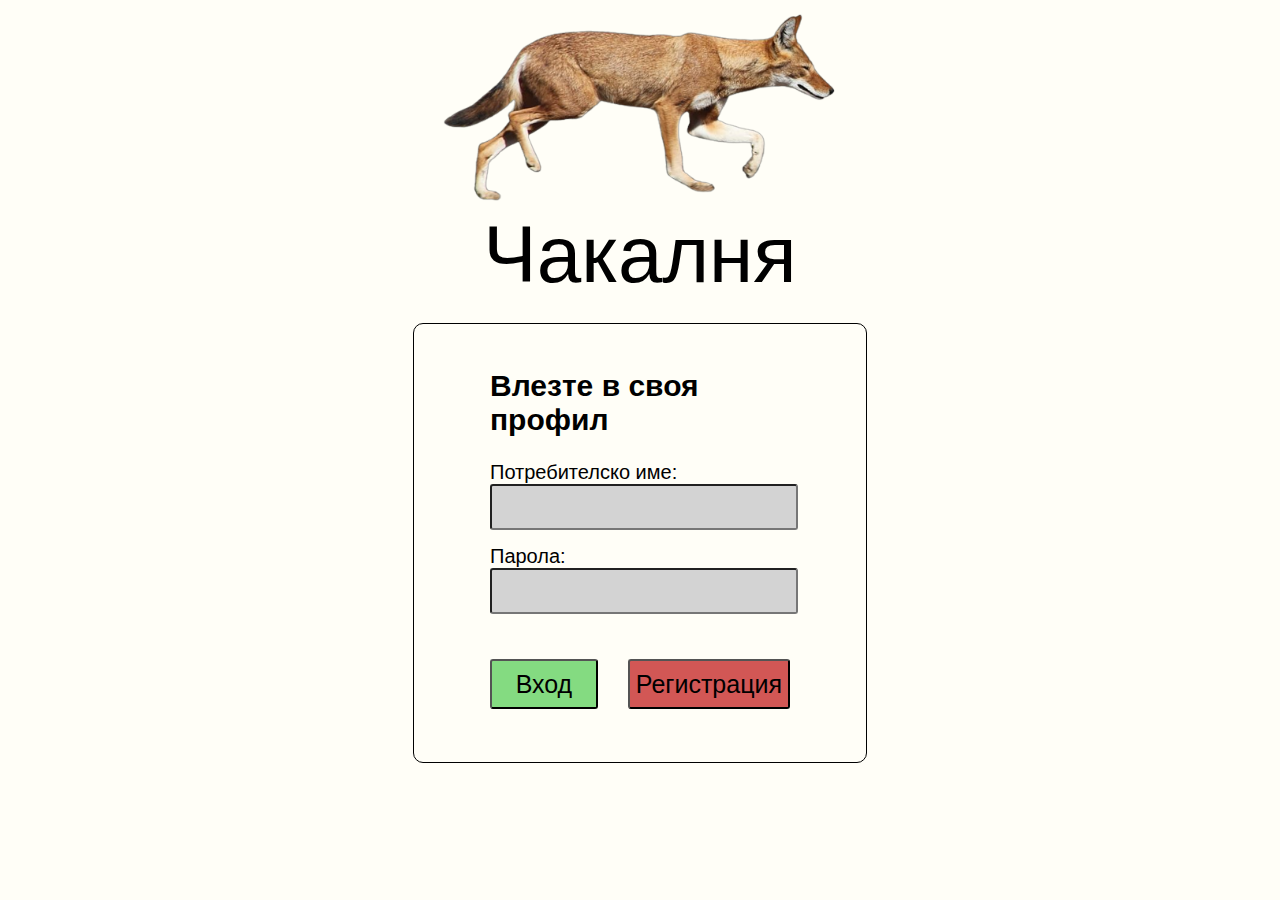
<file: frontend/login/login.html>
<!DOCTYPE html>
<html lang="en">

<head>
    <meta charset="UTF-8">
    <meta http-equiv="X-UA-Compatible" content="IE=edge">
    <meta name="viewport" content="width=device-width, initial-scale=1.0">
    <title>Чакалня</title>

    <link rel="stylesheet" href="./css/style.css">
    <script defer src="./js/events.js"></script>
</head>

<body>
    <header>
        <img id="logo" src="./img/pagelogo.png">
        <h1>Чакалня</h1>
    </header>
    <article id="main-section">
        <form id="login-form">
            <h2>Влезте в своя профил</h2>
            <label for="username">Потребителско име:</label>
            <input id="username">

            <label for="password">Парола:</label>
            <input id="password" type="password">

            <section id="button-container">
                <button id="login-button">Вход</button>
                <button id="register-button">Регистрация</button>
            </section>
        </form>
    </article>
</body>

</html>
</file>
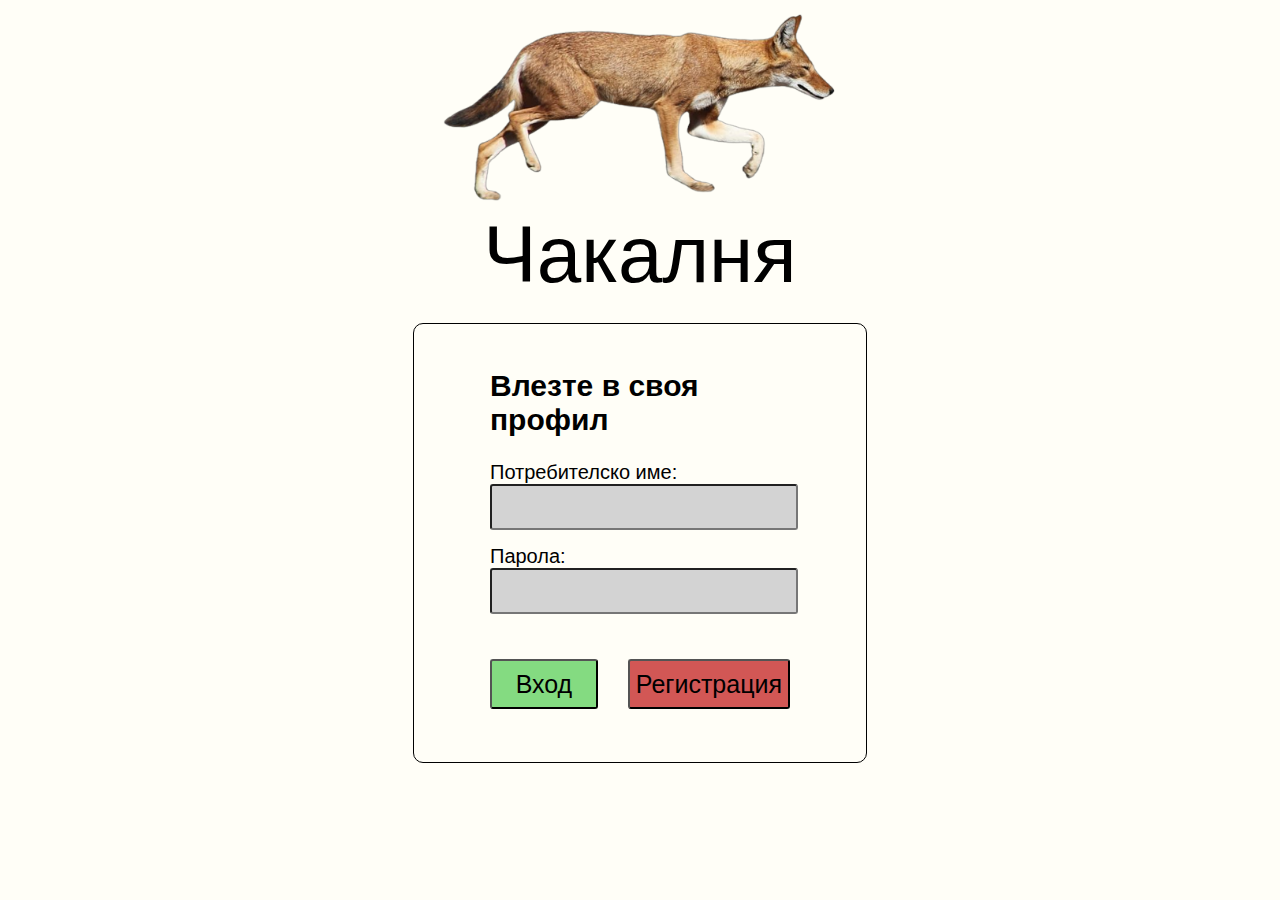
<file: frontend/queue/queue.html>
<!DOCTYPE html>
<html lang="en">

<head>
    <meta charset="UTF-8">
    <meta http-equiv="X-UA-Compatible" content="IE=edge">
    <meta name="viewport" content="width=device-width, initial-scale=1.0">
    <title>Чакалня</title>
    <link rel="stylesheet" href="./css/queue.css">
    <script defer src="./js/script.js"></script>
</head>

<body>
    <header>
        <img id="logo" src="./img/pagelogo.png">
    </header>
    <h1 id="room-name">ЧАКАЛНЯ ЗА СТАЯ НОМЕР ____</h1>
    <section id="newsect">

        <article class="child">

            <section id="buttons">
                <button id="join-button">Join Queue</button>
                <button id="leave-button">Leave Queue</button>
                <button id="quit-button">Quit Queue</button>
            </section>
            <section id="queue">
                <ol id="ordered-list">
                </ol>
            </section>

        </article>
        <section id="chatroom" class="child">
            <section id="chatroom-content">
                <section id="messages">
                </section>
                <input type="text" name="" id="input-to-chat">
                <button id="normal-send-button">send</button>
                <button id="private-send-button">private send</button>
            </section>

        </section>

    </section>
</body>

</html>
</file>
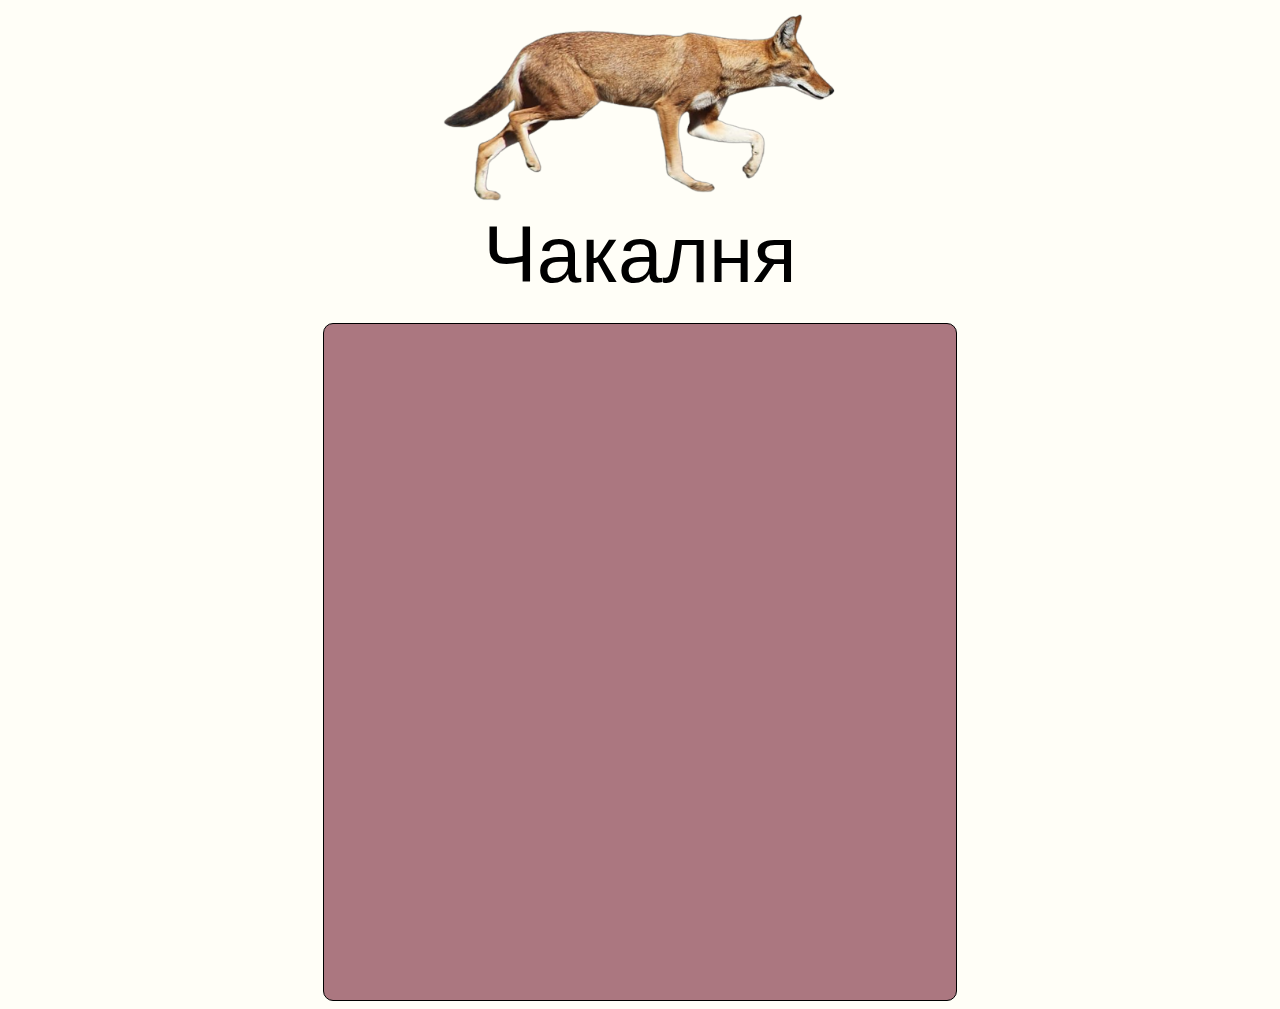
<file: frontend/student/student_account.html>
<!DOCTYPE html>
<html lang="en">
<head>
    <meta charset="UTF-8">
    <meta http-equiv="X-UA-Compatible" content="IE=edge">
    <meta name="viewport" content="width=device-width, initial-scale=1.0">
    <title>Welcome</title>
    <link rel="stylesheet" href="./css/style.css">
    <script defer src="./js/events.js"></script>
</head>
<body>
    <header>
        <img id="logo" src="./img/pagelogo.png">
        <h1>Чакалня</h1>
    </header>
    <main id="main-section">
        <article id="invites">
            <h3 id="no-invite-message">Няма активни покани за срещи</h3>
            
        </article>
    </main>
</body>
</html>
</file>
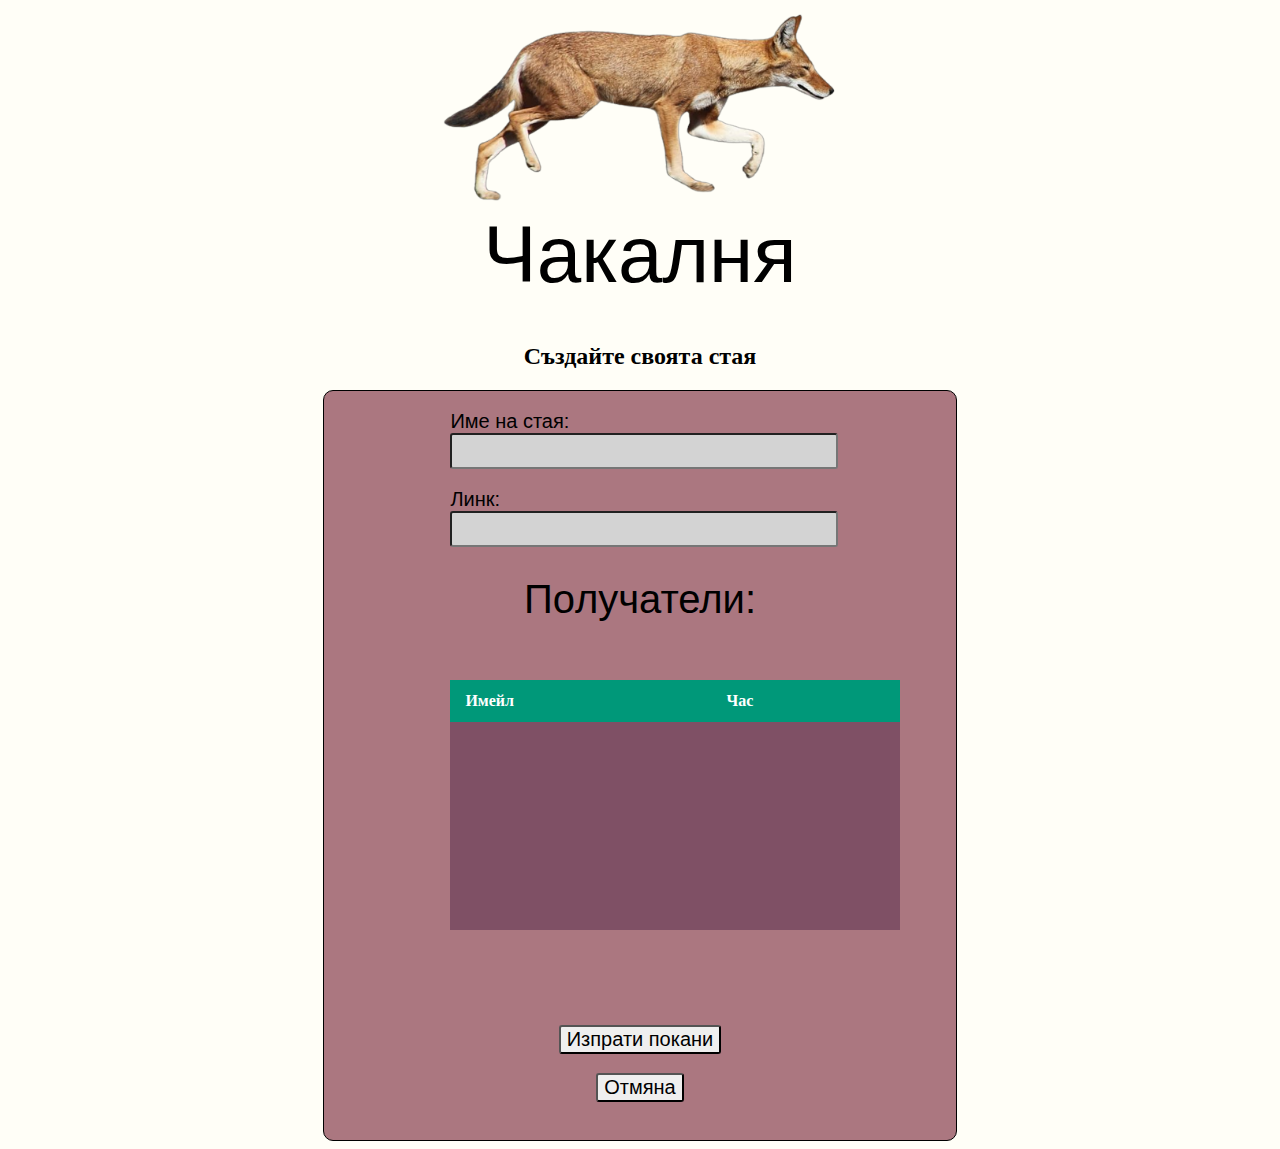
<file: frontend/teacher/create_meet.html>
<!DOCTYPE html>
<html lang="en">

<head>
    <meta charset="UTF-8">
    <meta http-equiv="X-UA-Compatible" content="IE=edge">
    <meta name="viewport" content="width=device-width, initial-scale=1.0">
    <link rel="stylesheet" href="./css/createstyle.css">
    <script defer src="./js/create_meet.js"></script>
    <title>Create Meet</title>
</head>

<body>
    <header>
        <img id="logo" src="./img/pagelogo.png">
        <h1>Чакалня</h1>
        <h2>Създайте своята стая</h2>
    </header>



    <article>
        <form id="invite-form">
            <label for="roomName">Име на стая:</label>
            <input type="text" id="roomName">
            <label for="url">Линк:</label>
            <input id="url" type="text" required>

            <h2>Пoлучатели:</h2>


            <section id="user-info">
                <!-- <label for="email">Имейл на получател:</label>
                <input id="email" type="email" required>

                <label for="time">Час на започване:</label>
                <input id="time" type="time"> -->
            </section>

            <section id="invited-users">
                <table id="invite-table" class="invite-table">

                    <thead>
                        <th>Имейл</th>
                        <th>Час</th>
                    </thead>
                    <!--To do...-->
                    <tbody>
                    </tbody>

                </table>
            </section>

            <p id="result-message"></p>
            <button id="send-button">Изпрати покани</button>
            <button id="cancel-btn">Отмяна</button>


        </form>
    </article>
</body>

</html>
</file>
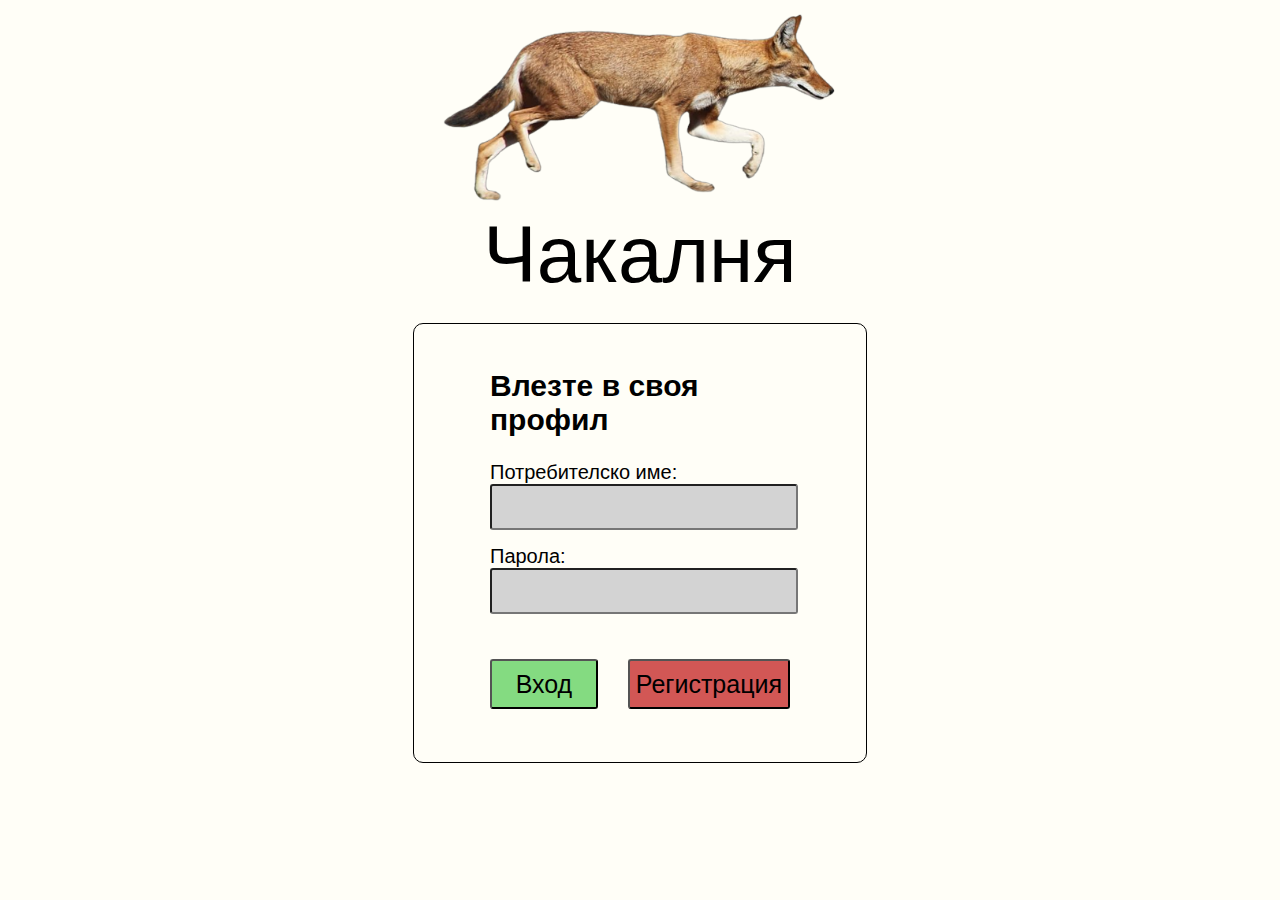
<file: frontend/teacher/teacher_main.html>
<!DOCTYPE html>
<html lang="en">
<head>
    <meta charset="UTF-8">
    <meta http-equiv="X-UA-Compatible" content="IE=edge">
    <meta name="viewport" content="width=device-width, initial-scale=1.0">
    <title>Welcome</title>
    <link rel="stylesheet" href="./css/teacher_main.css">
    <script defer src="./js/script.js"></script>
</head>
<body>
    <header>
        <img id="logo" src="./img/pagelogo.png">
        <h1>Чакалня</h1>
    </header>
    <main id="main-section">
        <h3 id="no-invite-message">Няма активни покани за срещи</h3>
        <article id="invites">
            
        </article>
        <section id="create">
            <img id="add_icon" src="./img/add-on-icon-1.png" alt="Add icon">
            <section>
                <h2 id="create-meeting">Create meeting</h2>
            </section>


        </section>
    </main>
</body>
</html>
</file>
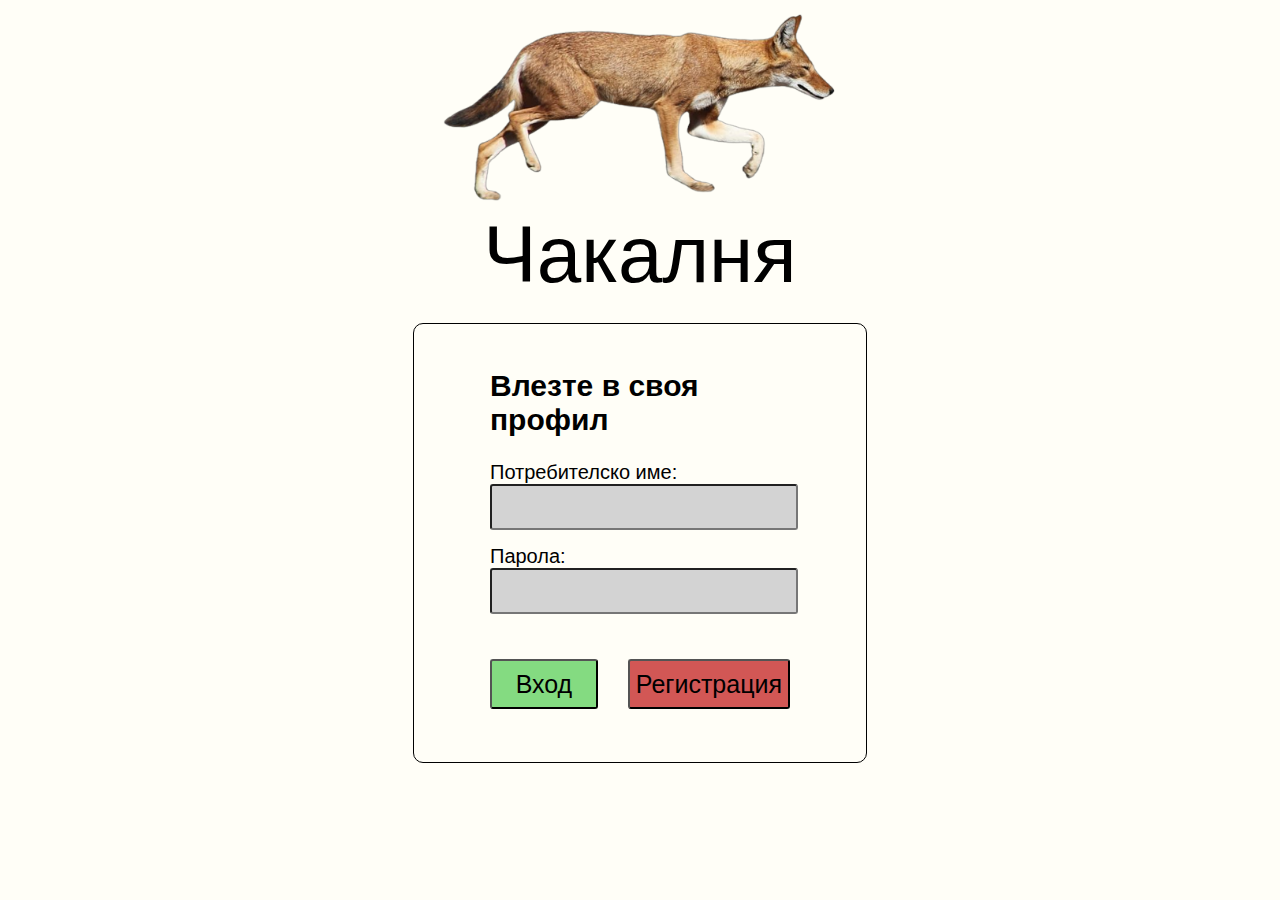
<file: frontend/teacher/techer_view.html>
<!DOCTYPE html>
<html lang="en">

<head>
    <meta charset="UTF-8">
    <meta http-equiv="X-UA-Compatible" content="IE=edge">
    <meta name="viewport" content="width=device-width, initial-scale=1.0">
    <title>Преглед на опашка</title>
    <link rel="stylesheet" href="./css/teach_view.css">
    <script defer src="./js/view_script.js"></script>
</head>

<body>
    <header>
        <img id="logo" src="./img/pagelogo.png">
    </header>
    <h1 id="room-name">ЧАКАЛНЯ ЗА СТАЯ НОМЕР ____</h1>

    <section class="btn-group">
        <button>Добави всички</button>
        <button>Добави всички временно</button>
        <button id="clear-queue" onclick="clearTable()">Изчисти опашка</button>
    </section>

    <section id="newsect">
        <article class="child">
            <section id="queue">
                <ol id="ordered-list">
                    
                </ol>
            </section>
        </article>
        <section id="chatroom" class="child">
            <section id="chatroom-content">
                <section id="messages">
                </section>
                <input type="text" name="" id="input-to-chat">
                <button id="normal-send-button">send</button>
            </section>
        </section>

    </section>

    <section id="wait-time">
       <label for="time">Средно време за изчакване:</label>
       <input id="time" type="time">
    </section>

    <button id="exit-btn">Прекрати срещата</button>
</body>

</html>
</file>
<file: frontend/login/css/style.css>
body {
    background-color: rgb(255, 254, 247);
    display: flex;
    flex-direction: column;
    align-items: center;
    justify-content: center;

}

img#logo {
    height: 200px;
    width: auto;
}

header {
    display: flex;
    flex-direction: column;
    align-items: center;
    justify-content: center;
}

article {
    display: flex;
    justify-content: center;
    flex-direction: column;
    align-items: center; 
    width: 10%;
    height: 400px;
    border: 1px solid black;
    border-radius: 10px;
    padding-left: 10%;
    padding-right: 10%;
    padding-bottom: 3%;
    flex-shrink: 1;
    min-width: 200px;
}

form {
    display: flex;
    justify-content: space-between;
    align-content: space-between;
    flex-direction: column;
    width: 150%;
    flex-shrink: 1;
    min-width: 100px;
}

h1{
    display: flex;
    font-size: 80px;
    font-weight: normal;
    font-family: 'Gill Sans', 'Gill Sans MT', Calibri, 'Trebuchet MS', sans-serif;
    margin-top: 1px;
    margin-bottom: 5%;
}

form>h2 {
    display: flex;
    font-weight: normal;
    font-size: 30px;
    font-weight: bold;
    font-family: 'Gill Sans', 'Gill Sans MT', Calibri, 'Trebuchet MS', sans-serif;
    justify-content: center;
    margin-top: 10%;
}

form label {
    font-size: 20px;
    font-family: 'Gill Sans', 'Gill Sans MT', Calibri, 'Trebuchet MS', sans-serif;
}

form input {
    width: 100%;
    min-height: 40px;
    font-size:18px;
    border-radius: 3px;
    background-color: lightgrey;
    text-indent: 2%;
    vertical-align: middle;
    font-family: 'Gill Sans', 'Gill Sans MT', Calibri, 'Trebuchet MS', sans-serif;
    margin-bottom: 5%;
}

#button-container {
    margin-top: 10%;
    display: flex;
    align-content: flex-start;
    justify-content: center;
}

form button {
    font-size: 25px;
    width: 300px;
    height: 50px;
    border-radius: 3px;
    font-family: 'Gill Sans', 'Gill Sans MT', Calibri, 'Trebuchet MS', sans-serif;
    min-width: fit-content;
}

button#register-button{
    background-color: rgba(189, 10, 10, 0.686);
    margin-left: 10%;
}

button#login-button{
    background-color: rgba(38, 192, 38, 0.566);
}
</file>
<file: frontend/queue/css/queue.css>
body {
    background-color: rgb(255, 254, 247);
    display: flex;
    flex-direction: column;
    align-items: center;
    align-content:space-between;
    justify-content: space-between;
    
}

ol {
    display: flex;
    overflow-y:auto;
    height:240px;
    min-width: 300px;
    flex-direction: column;
    list-style-position: inside;
    text-align: left;
    margin-left: -13%;
 
}
ol li{
    border-bottom: 1px solid grey;
    padding: 10px;
}

article {
    text-align: center;
    background-color: white;
    border: 1px solid black;
    
    width: 300px;
}

#chatroom {
    background-color: rgb(235 235 235 / 81%);
    border: 1px solid black;
    border-left: 0px solid white;
    height: 320px;
    width: 300px;
    min-width: 300px;
    display: flex;
    overflow-y:auto;
}
#input-to-chat {
    width: 280px;
}
.child {
    display: inline-block;
    padding: 1rem 1rem;
    vertical-align: top;
}

#queue {
    justify-content: left;
    align-content: left;
    align-items: left;
    display:flex;
    border-radius: 10px;
    min-height: fit-content;
    min-width: 170px;
}
#messages {
    height: 279px;
    max-height: 279px;
    display: flex;
    flex-direction: column;
    overflow: auto;
    flex-wrap: nowrap;
}
#whole {
    display: inline-block;
}

#logo {
    height: 200px;
    width: auto;
    margin-bottom:30px;
}

/* button#register-button{
    background-color: green;
} */

#buttons {
    
    width: 100px;
    margin: 5px;
    display: inline;
}

#join-button {
    height: 40px;
    border: 1px solid black;
    background-color: lightgreen;
    
}

#leave-button {
    border: 1px solid black;
    background-color: lightblue;
    height: 40px;
    
}

#quit-button {
    border: 1px solid black;
    background-color: rgb(231, 112, 112);
    height: 40px;
    
    /* margin-top: 5px; */
}
#newsect {
    display: flex;
    justify-content: center;
    flex-wrap: nowrap;
    flex-direction: row;
    align-items: stretch;
    width: 60%;
    min-width: 600px;
}
</file>
<file: frontend/student/css/style.css>
body {
    background-color: rgb(255, 254, 247);
    display: flex;
    flex-direction: column;
    align-items: center;
    justify-content: center;
    
}

img#logo {
    height: 200px;
    width: auto;
}

header {
    display: flex;
    flex-direction: column;
    align-items: center;
    justify-content: center;
}

main#main-section {
    display: flex;
    justify-content: top;
    flex-direction: column;
    align-items: flex-start; 
    align-content: flex-start;
    width: 40%;
    height: 600px;
    border: 1px solid black;
    border-radius: 10px;
    padding-left: 5%;
    padding-right: 5%;
    padding-bottom: 3%;
    padding-top: 3%;
    flex-shrink: 1;
    min-width: 300px;
    background-color: rgba(104, 10, 34, 0.556);
}

article#invites {
    display: flex;
    justify-content: space-between;
    align-content: space-between;
    flex-direction: column;
    width: 100%;
    flex-shrink: 1;
}

h1{
    display: flex;
    font-size: 80px;
    font-weight: normal;
    font-family: 'Gill Sans', 'Gill Sans MT', Calibri, 'Trebuchet MS', sans-serif;
    margin-top: 1px;
    margin-bottom: 5%;
}

section.invite{
    display: flex;
    align-content: center;
    align-items: center;
    border: 1px solid black;
    width: 100%;
    height: 80px;
    background-color: rgba(57, 19, 57, 0.384);
}

section.invite:hover, section.invite:active {
    cursor: pointer;
    background-color: rgba(34, 14, 33, 0.481);
}

img.meet_icon{
    width: 50px;
    height: auto;
    margin-left: 3%;
}

h3#no-invite-message{
    background-color: transparent;
    text-align: center;
    padding-bottom: 3%;
    font-weight: lighter;
    display: none;
}

h2{
    margin-left: 10px;
    font-family: 'Gill Sans', 'Gill Sans MT', Calibri, 'Trebuchet MS', sans-serif;
}
</file>
<file: frontend/teacher/css/createstyle.css>
body {
    background-color: rgb(255, 254, 247);
    display: flex;
    flex-direction: column;
    align-items: center;
    justify-content: center;
    
}

img#logo {
    height: 200px;
    width: auto;
}

header {
    display: flex;
    flex-direction: column;
    align-items: center;
    justify-content: center;
}

article {
    display: flex;
    justify-content: center;
    flex-direction: column;
    align-items: center; 
    width: 30%;
    height: 100%;
    border: 1px solid black;
    border-radius: 10px;
    padding-left: 10%;
    padding-right: 10%;
    padding-bottom: 3%;
    flex-shrink: 1;
    min-width: 200px;
    background-color:rgba(104, 10, 34, 0.556);
}

form {
    display: flex;
    justify-content: space-between;
    align-content: space-between;
    flex-direction: column;
    width: 100%;
    padding-top: 5%;
    flex-shrink: 1;
}

h1{
    display: flex;
    font-size: 80px;
    font-weight: normal;
    font-family: 'Gill Sans', 'Gill Sans MT', Calibri, 'Trebuchet MS', sans-serif;
    margin-top: 1px;
    margin-bottom: 5%;
}

form>h2 {
    display: flex;
    font-weight: normal;
    font-size: 40px;
    font-family: 'Gill Sans', 'Gill Sans MT', Calibri, 'Trebuchet MS', sans-serif;
    justify-content: center;
    margin-top: 3%;
}

form label {
    font-size: 20px;
    font-family: 'Gill Sans', 'Gill Sans MT', Calibri, 'Trebuchet MS', sans-serif;
}

form input {
    width: 100%;
    min-height: 30px;
    font-size:18px;
    border-radius: 3px;
    background-color: lightgrey;
    text-indent: 2%;
    vertical-align: middle;
    font-family: 'Gill Sans', 'Gill Sans MT', Calibri, 'Trebuchet MS', sans-serif;
    margin-bottom: 5%;
}

form button {
    font-size: 20px;
    width: 20%;
    border-radius: 3px;
    align-self: center;
    font-family: 'Gill Sans', 'Gill Sans MT', Calibri, 'Trebuchet MS', sans-serif;
    min-width: fit-content;
    margin-top: 5%;
}

button#addinvite-button{
    margin-bottom: 10%;
}
button#send-button{
    margin-top: 10%;
}


input#time{
    width: fit-content;
}

td{
    border: 1px solid black;
    padding: 1%;
    width: 600px;
}

#invited-users{
    width: 450px;
    display: flex;
    overflow-y:auto;
    min-height:300px;
}

#hidden-section {
    visibility: hidden;
}

.invite-table{
    background-color: rgba(57, 19, 57, 0.384);
    border-collapse: collapse;
    margin: 25px 0;
    font-size: 1em;
    min-width: 450px;
}
.invite-table thead tr{
    background-color: #009879;
    color: white;
    text-align: left;
    font-weight: bold;
}
.invite-table th,
.invite-table td{
    padding: 12px 15px;
}

.invite-table tbody tr{
    border-bottom: 1px solid grey;
}

.invite-table tbody tr:nth-of-type(even){
    background-color: #f3f3f3;
}

.invite-table tbody tr:last-of-type{
    border-bottom:2px solid #009879;
}
</file>
<file: frontend/teacher/css/teacher_main.css>
body {
    background-color: rgb(255, 254, 247);
    display: flex;
    flex-direction: column;
    align-items: center;
    justify-content: center;
    
}

img#logo {
    height: 200px;
    width: auto;
}

header {
    display: flex;
    flex-direction: column;
    align-items: center;
    justify-content: center;
}

main#main-section {
    display: flex;
    justify-content: top;
    flex-direction: column;
    align-items: center; 
    align-content: flex-start;
    width: 40%;
    height: 600px;
    border: 1px solid black;
    border-radius: 10px;
    padding-left: 5%;
    padding-right: 5%;
    padding-bottom: 3%;
    padding-top: 3%;
    flex-shrink: 1;
    min-width: 300px;
    background-color: rgba(104, 10, 34, 0.556);
}

article#invites {
    display: flex;
    justify-content: space-between;
    align-content: space-between;
    flex-direction: column;
    width: 100%;
    flex-shrink: 1;
}

h1{
    display: flex;
    font-size: 80px;
    font-weight: normal;
    font-family: 'Gill Sans', 'Gill Sans MT', Calibri, 'Trebuchet MS', sans-serif;
    margin-top: 1px;
    margin-bottom: 5%;
}

section.invite{
    display: flex;
    align-content: center;
    align-items: center;
    border: 1px solid black;
    width: 100%;
    height: 80px;
    background-color: rgba(57, 19, 57, 0.384);
}
section#create{
    display: flex;
    align-self: center;
    align-content: center;
    align-items: center;
    border: 1px solid black;
    width: 50%;
    height: 80px;
    margin-top: 3%;
    background-color: rgba(57, 19, 57, 0.384);
    min-width: fit-content;
}

section.invite:hover, section.invite:active {
    cursor: pointer;
    background-color: rgba(34, 14, 33, 0.481);
}
section#create:hover, section.create:active {
    cursor: pointer;
    background-color: rgba(34, 14, 33, 0.481);
}

img#meet_icon{
    width: 50px;
    height: auto;
    margin-left: 3%;
}
img#add_icon{
    width: 50px;
    height: auto;
    margin-left: 3%;
}

h3#no-invite-message{
    background-color: transparent;
    text-align: center;
    padding-bottom: 3%;
    font-weight: lighter;
}

h2{
    margin-left: 10px;
    font-family: 'Gill Sans', 'Gill Sans MT', Calibri, 'Trebuchet MS', sans-serif;
}
</file>
<file: frontend/teacher/css/teach_view.css>
body {
    background-color: rgb(255, 254, 247);
    display: flex;
    flex-direction: column;
    align-items: center;
    align-content: space-between;
    justify-content: space-between;

}

article {
    display: flex;
    overflow-y: auto;
    height: 300px;
    text-align: left;
    background-color: white;
    border: 1px solid black;
    width: 500px;

}

#chatroom {
    background-color: rgb(235 235 235 / 81%);
    border: 1px solid black;
    border-left: 0px solid white;
    height: 300px;
    width: 300px;
    min-width: 300px;
    display: flex;
    overflow-y: auto;

}

li {
    display: flex;

    justify-content: space-between;
}

.buttonsec {
    display: flex;

    justify-content: space-between;
}

#input-to-chat {

    width: 220px;
    height: fit-content;
}

.child {
    display: inline-block;
    padding: 1rem 1rem;
    vertical-align: top;
}


#whole {
    display: inline-block;
}

#logo {
    height: 200px;
    width: auto;
    margin-bottom: 30px;
}

button#register-button {
    background-color: green;
}

/* .button {
    width: 100px;
    display:inline-table;
    text-align: right;
} */

li {
    display: flex;
    justify-content: space-between;
}

.buttonsec {
    display: flex;
    width: 40%;
    justify-content: space-between;
}

.add-button {

    border: 1px solid black;
    background-color: #04AA6D;
    margin-left: 5%;

    position: sticky;
}

.tempAdd-button {
    border: 1px solid black;
    background-color: lightblue;

}



#wait-time {
    padding-top: 1em;
}


#newsect {
    display: flex;
    justify-content: center;
    flex-wrap: nowrap;
    flex-direction: row;
    align-items: stretch;
    width: 60%;
    min-width: 600px;
}

.btn-group {
    align-content: left;
    margin-bottom: 1%;
}

.btn-group button {
    background-color: #04AA6D;
    border: 1px solid green;
    color: white;
    padding: 12px 15px;
    cursor: pointer;
    float: left;
}

.btn-group button:hover {
    background-color: #3e8e41;
}

#exit-btn {
    background-color: #ff0000;
    color: white;
    margin-top: 1%;
}
button:hover {
    background-color: #3e8e41;
}
#messages {
    height: 279px;
    max-height: 279px;
    display: flex;
    flex-direction: column;
    overflow: auto;
    flex-wrap: nowrap;
}
</file>
